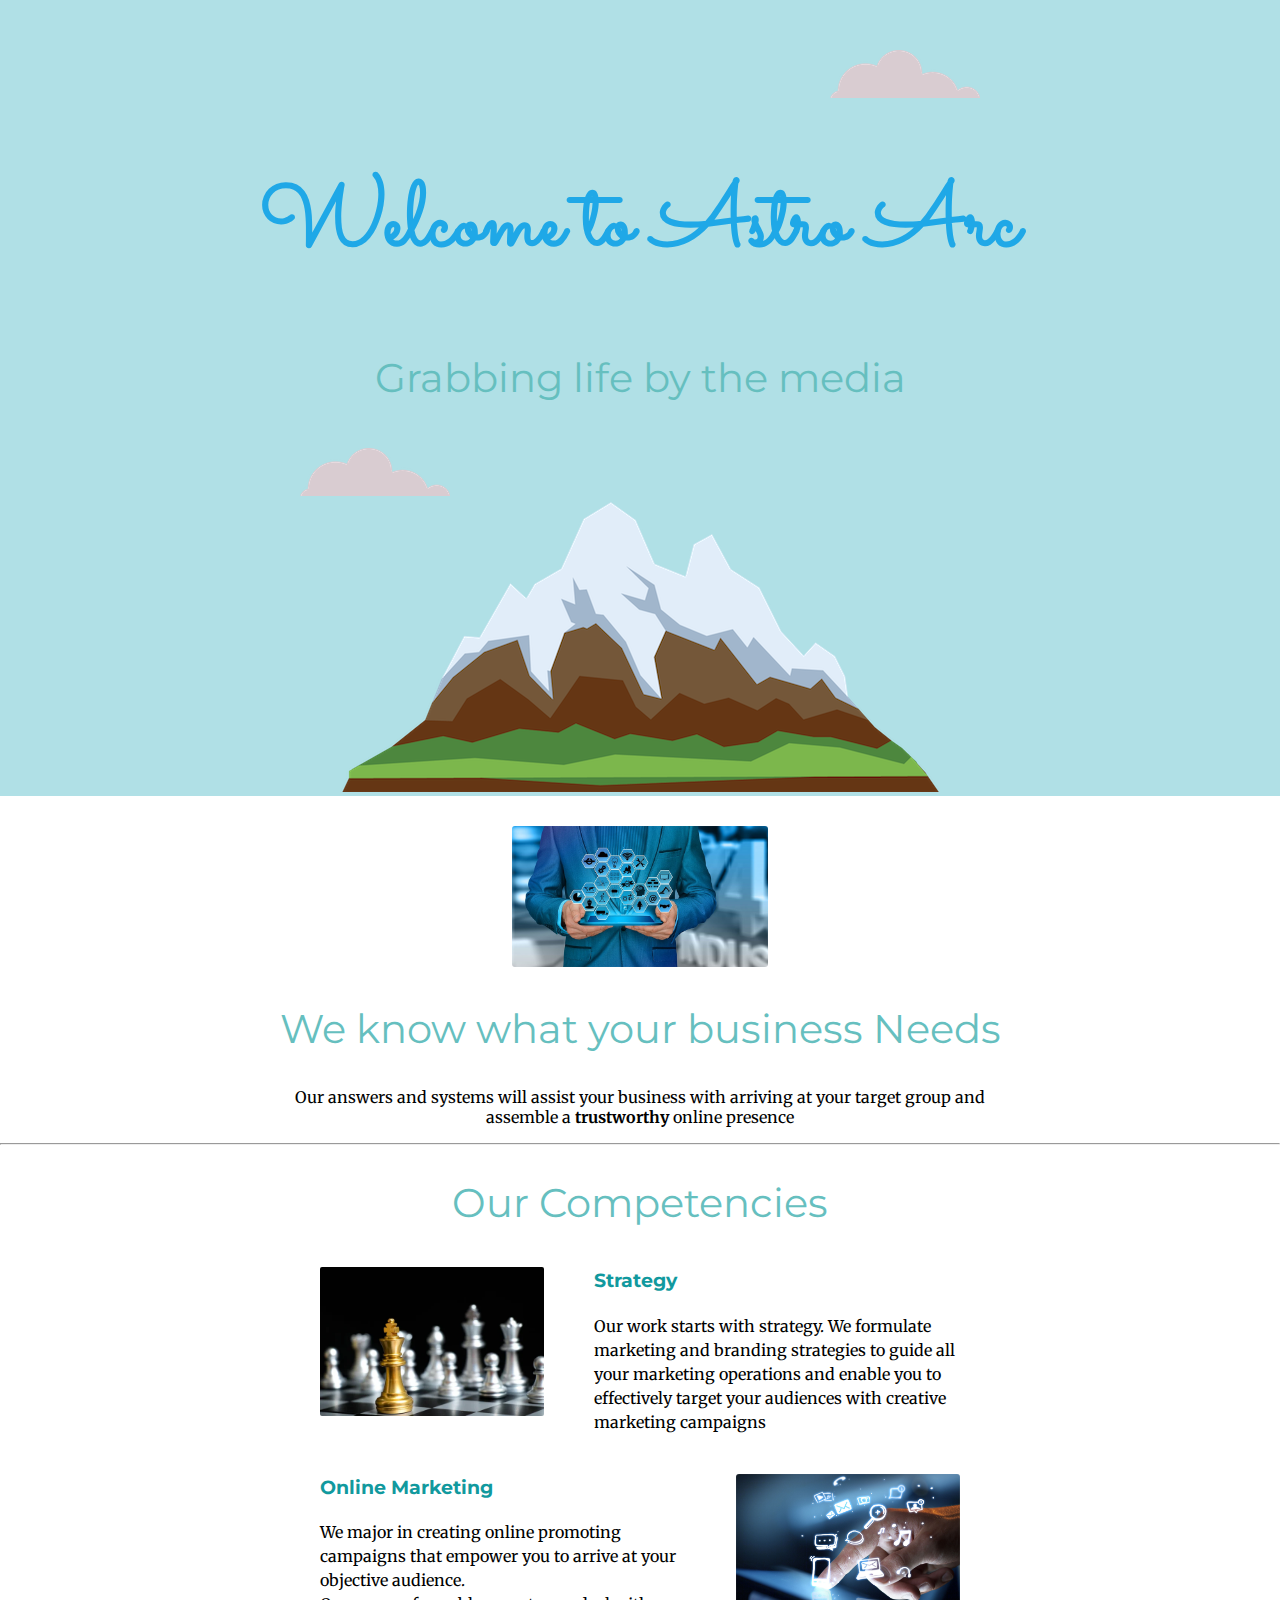
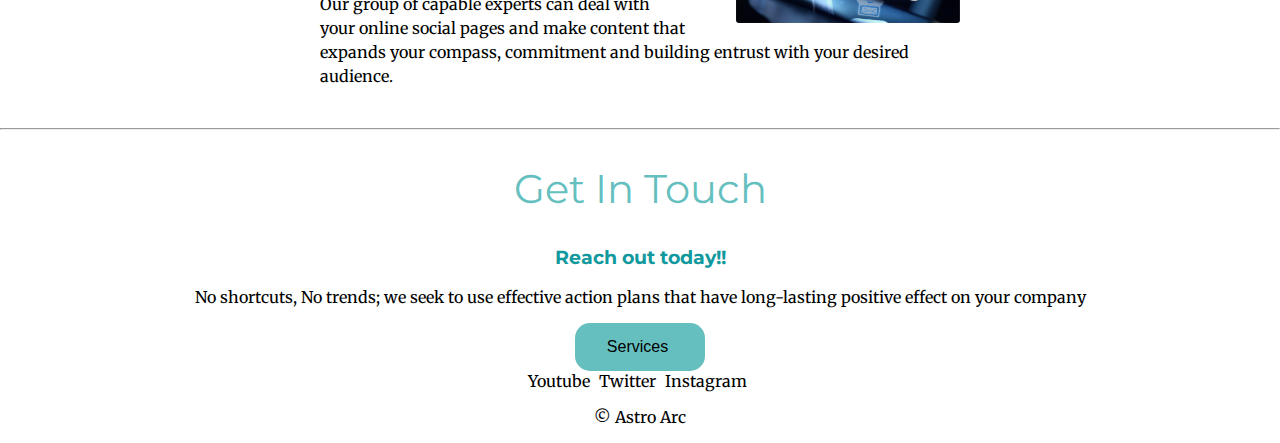
<file: index.html>
<!DOCTYPE html>
<html lang="en">
<head>
    <meta charset="UTF-8">
    <meta http-equiv="X-UA-Compatible" content="IE=edge">
    <meta name="viewport" content="width=device-width, initial-scale=1.0">
    <link rel="stylesheet"href="style.css">
    <link rel="icon"href= "images\astro arc-modified.png">
    <link rel="preconnect" href="https://fonts.googleapis.com">
<link rel="preconnect" href="https://fonts.gstatic.com" crossorigin>
<link href="https://fonts.googleapis.com/css2?family=Merriweather:ital@1&family=Montserrat&family=Sacramento&display=swap" rel="stylesheet">
    <title>Astro Arc</title>
</head>
<body>
<div class="top">
    <img class="cloud-2"src="images\cloud.png" alt="cloud-image">
    <h1>Welcome to Astro Arc</h1>

    <h2>Grabbing life by the media</h2>
    <img class="cloud-1"src="images\cloud.png" alt="cloud-image">
    <img class="mountain" src="images\mountain.png" alt="mountain-image">
</div>
<div class="middle-container">
    <div class="profile">
      <img  class= "comments" src="images\needs.jpg" alt="welcome">
      <h2>We know what your business Needs</h2>
      <p>Our answers and systems will assist your business with arriving at your target group and <br>assemble a <strong>trustworthy</strong> online presence</p>
    </div>
    <hr>
    <div class="skills">
      <h2>Our Competencies</h2>
      <div class="skill-row">
        <img class="camera-img" src="images\depositphotos_184612626-stock-photo-gold-king-in-chess-game.jpg" alt="">
        <h3>Strategy</h3>
        <p>Our work starts with strategy. We formulate marketing and branding strategies to guide all your marketing operations and enable you to effectively target your audiences with creative marketing campaigns</p>
      </div>
      <div class="skill-row">
        <img class="chillies-img" src="images\marketing.jpg" alt="">
        <h3>Online Marketing</h3>
        <p>We major in creating online promoting campaigns that empower you to arrive at your objective audience. <br>Our group of capable experts can deal with your online social pages and make content that expands your compass, commitment and building entrust with your desired audience.</p>
      </div>
    </div>
    <hr>
    <div class="contact-me">
      <h2>Get In Touch</h2>
      <h3>Reach out today!!</h3>
      <p>No shortcuts, No trends; we seek to use effective action plans that have long-lasting positive effect on your company</p>
      <button><a class="btn" href="services.html" target="_blank">Services</a></button>
  </div>
  
  <div class="bottom-container">
    <a href="https://www.youtube.com/channel/UCmrNw7DzLa764QsI6OfeckA">Youtube</a>
    <a href="https://twitter.com/arc_astro">Twitter</a>
    <a href="https://instagram.com/_.astroarc?igshid=YmMyMTA2M2Y=">Instagram</a>
    <p>© Astro Arc</p>
  </div>

</body>
</html>
</file>
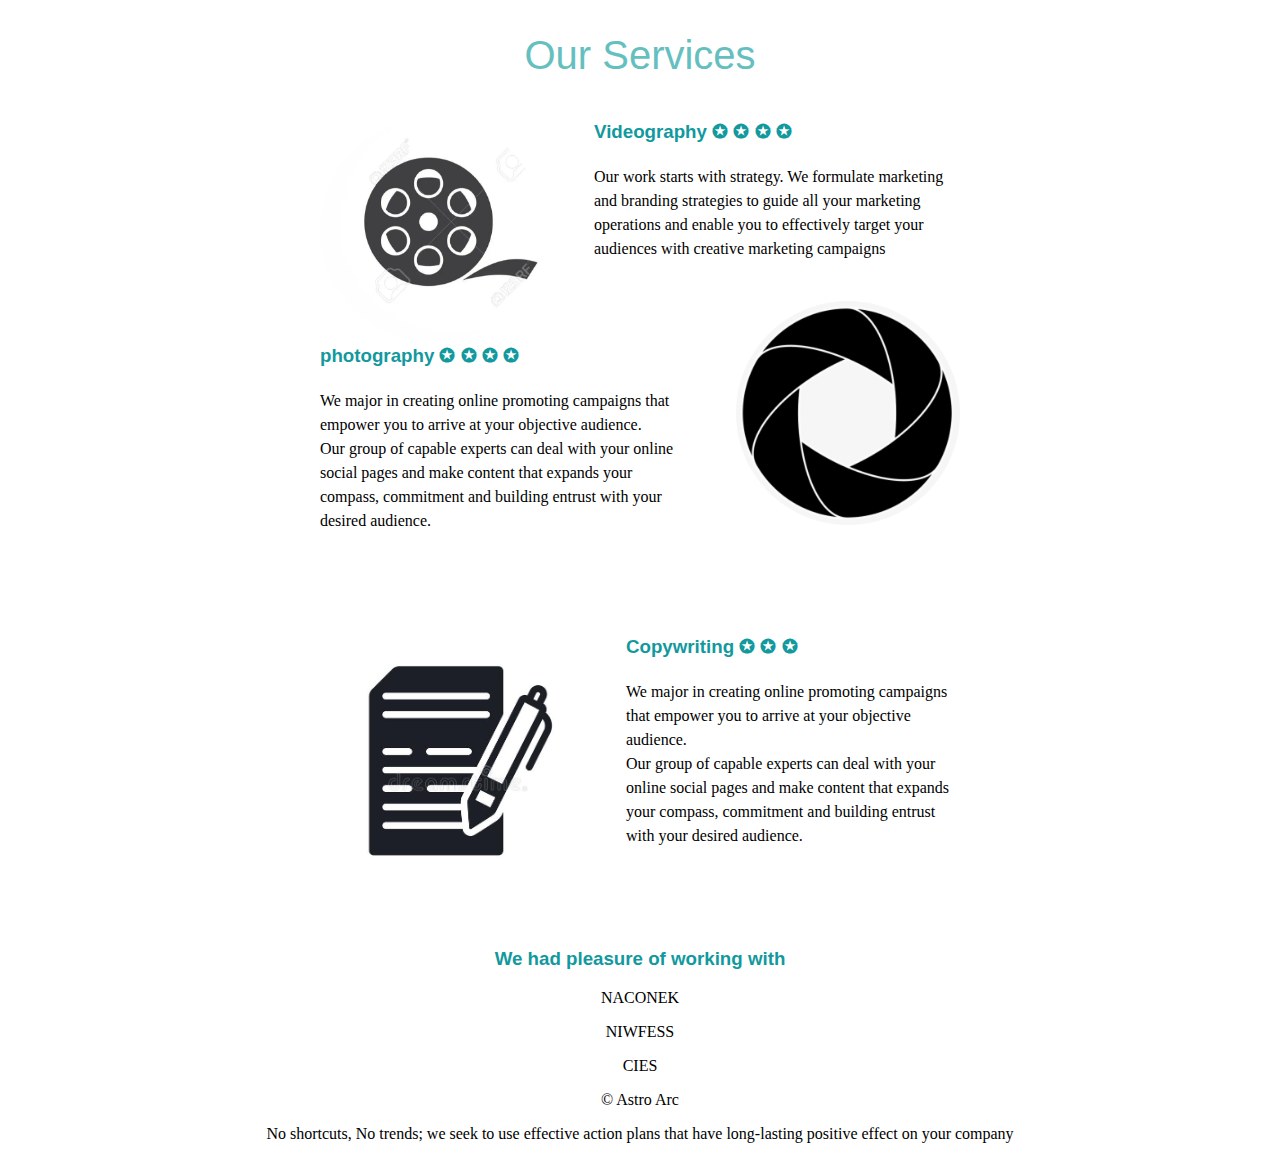
<file: services.html>
<!DOCTYPE html>
<html lang="en">
<head>
    <meta charset="UTF-8">
    <meta http-equiv="X-UA-Compatible" content="IE=edge">
    <meta name="viewport" content="width=device-width, initial-scale=1.0">
    <link rel="icon" href="images\astro arc-modified.png">
    <link rel="stylesheet"href="style.css">
    <title>Astro Arc</title>
</head>
<body>
    <div class="skills">
        <h2>Our Services</h2>
        <div class="skill-row">
          <img class="camera-img" src="images\videography-modified.png" alt="Videography">
          <h3>Videography ✪ ✪ ✪ ✪ </h3>
          <p>Our work starts with strategy. We formulate marketing and branding strategies to guide all your marketing operations and enable you to effectively target your audiences with creative marketing campaigns</p>
        </div>
        <div class="skill-row">
          <img class="chillies-img" src="images\photography-modified.png" alt="photography">
          <h3>photography ✪ ✪ ✪ ✪</h3>
          <p>We major in creating online promoting campaigns that empower you to arrive at your objective audience. <br>Our group of capable experts can deal with your online social pages and make content that expands your compass, commitment and building entrust with your desired audience.</p>
        </div>
        <div class="skill-hunt">
            <img class="chillies-img3" src="images\copywriting-modified.png" alt="Copywriting">
            <h3>Copywriting ✪ ✪ ✪ </h3>
            <p>We major in creating online promoting campaigns that empower you to arrive at your objective audience. <br>Our group of capable experts can deal with your online social pages and make content that expands your compass, commitment and building entrust with your desired audience.</p>
          </div>
      </div>
      <div class="contact-me">
        <h3>We had pleasure of working with</h3>
        <div class="bottom-container">
            <p>NACONEK</p>  <p>NIWFESS</p>  <p>CIES</p>

            <p>© Astro Arc</p>
          </div>
        <p>No shortcuts, No trends; we seek to use effective action plans that have long-lasting positive effect on your company</p>
    </div>

</body>
</html>
</file>
<file: style.css>
body {
    margin: 0;
    text-align: center;
    font-family: 'Merriweather', serif;
    font-size: 100%;
}

h1 {
    font-size: 5.625rem;
    color: #1fa8e7;
    margin-top: 50px auto 0 auto;
    font-family: 'sacramento' , cursive;
    
}
h2{ 
    color: #66BFBF;
font-family: 'Montserrat', sans-serif;
font-size: 2.5rem;
font-weight: normal;

}
h3{
    color: #11999E;
font-family: 'Montserrat', sans-serif;

}
.top { 
    background-color: powderblue;
    position: relative;
    padding-top: 100px;
}

.cloud-1 {
    position: absolute;
    left: 300px;
    bottom: 300px;
}
.cloud-2{
    position: absolute;
    right: 300px;
    top: 50px
}
.skill-row{
    width: 50%;
    margin: 40px auto 40px auto;
    text-align: left;
    line-height: 1.5;
}
.camera-img{
    border-radius: 2px;
    width: 35%;
    height: 35%;
    margin-right: 50px;
    float: left;
}
.chillies-img {
    border-radius: 3px;
    width: 35%;
    height: 35%;
    margin-left: 50px;
    float: right;
}
.comments{
    margin-top: 30px;
    border-radius: 3px;
    width: 20%;
    height: 20%;
}
button{
    background-color:#66BFBF;
    border-radius: 15px;
    border: none;
    color: white;
    padding: 15px 32px;
    text-align: center;
    display: inline-block;
    font-size: 16px
    
}

a{
    color: #000;
    text-decoration: none;
    margin-right: 5px;
    margin-top: 10px;
}

.skill-hunt{
    width: 50%;
    margin: 100px auto 100px auto;
    text-align: left;
    line-height: 1.5;
}
.chillies-img3{
    border-radius: 2px;
    width: 40%;
    height: 40%;
    margin-right: 50px;
    float: left;
}
</file>
